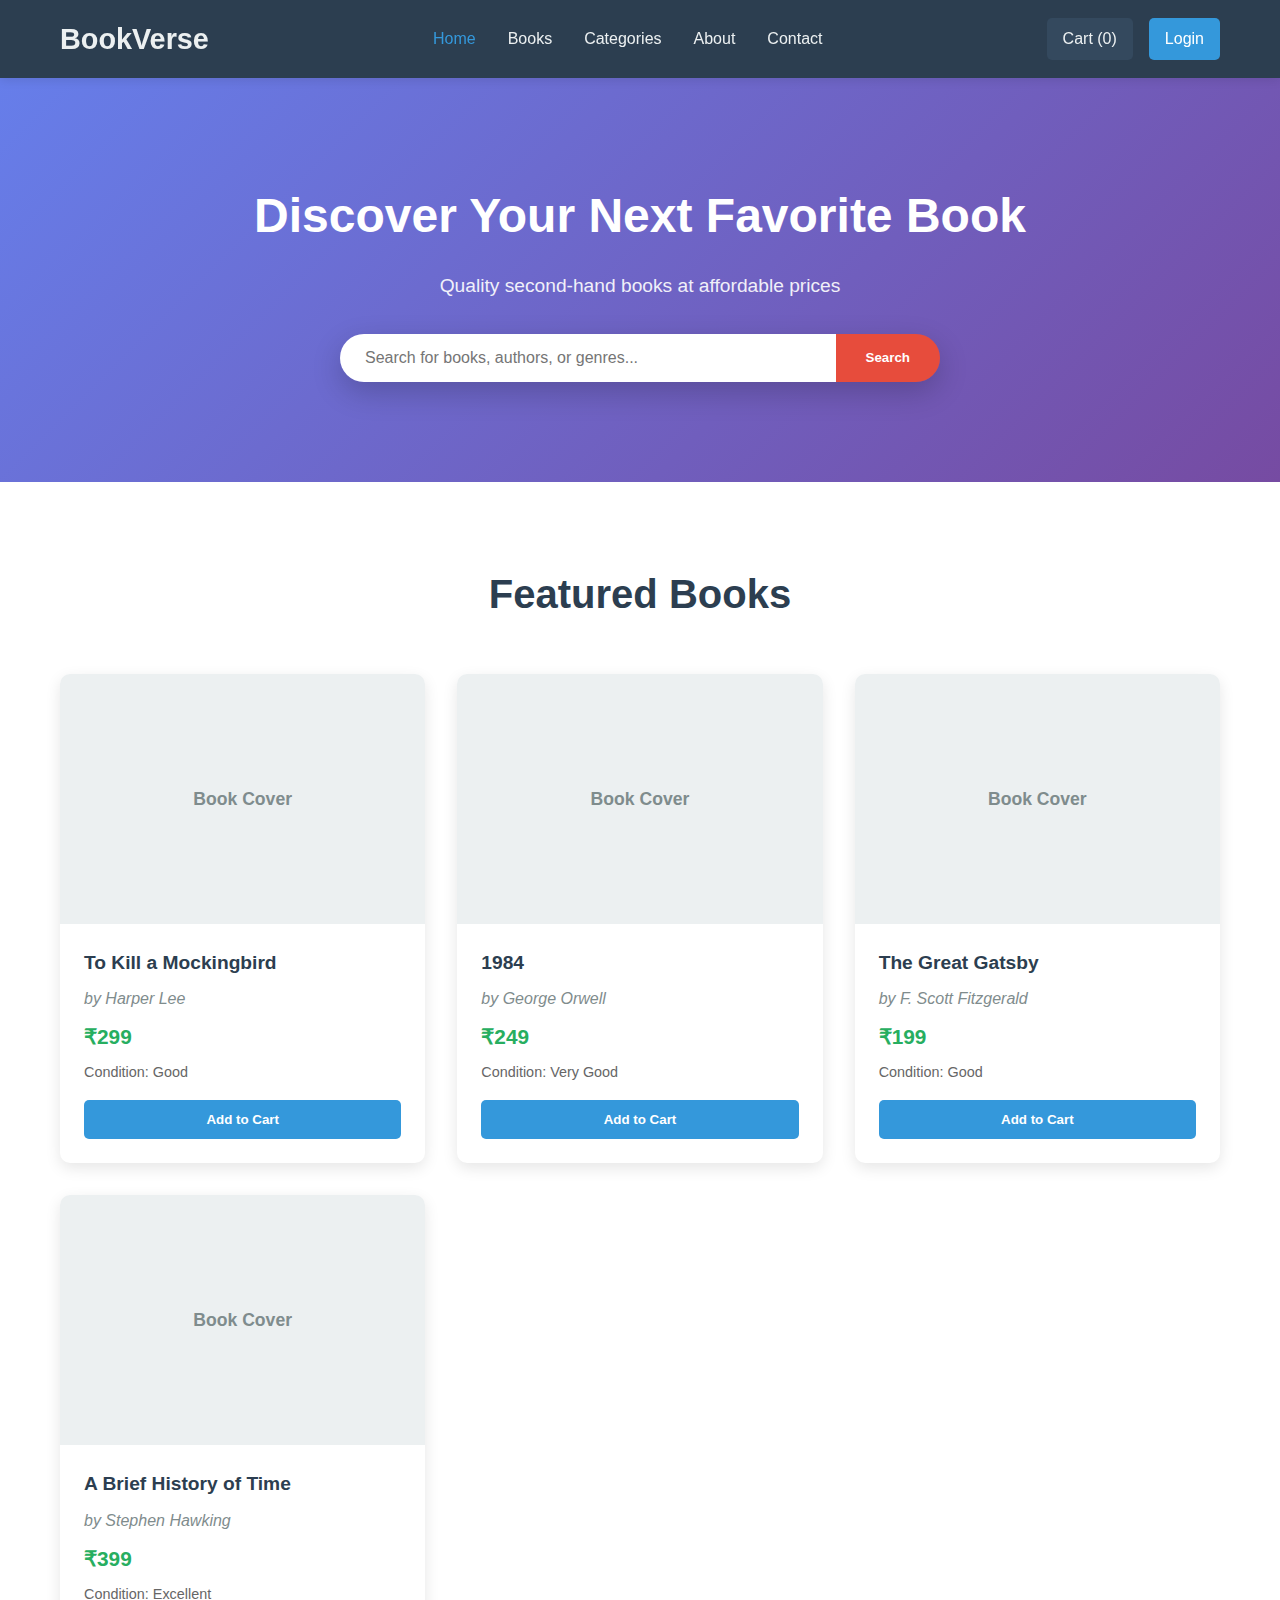
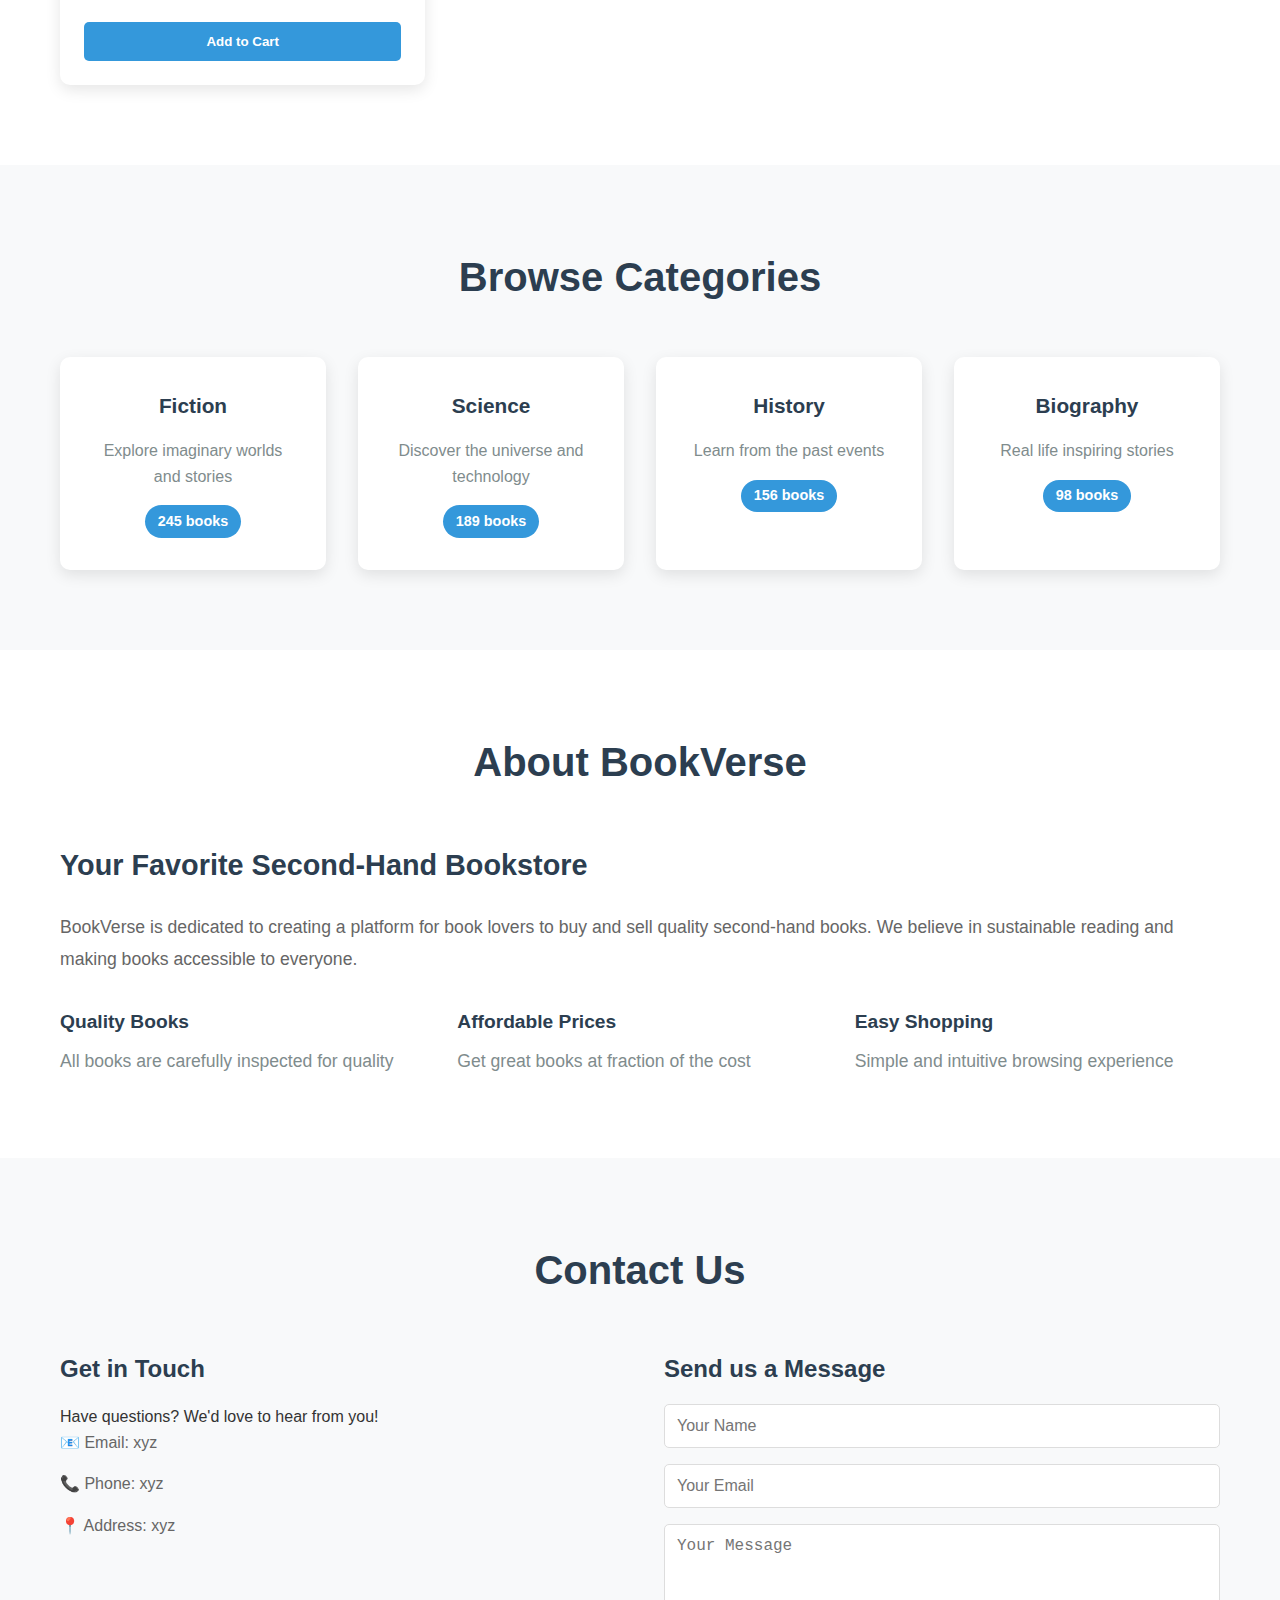
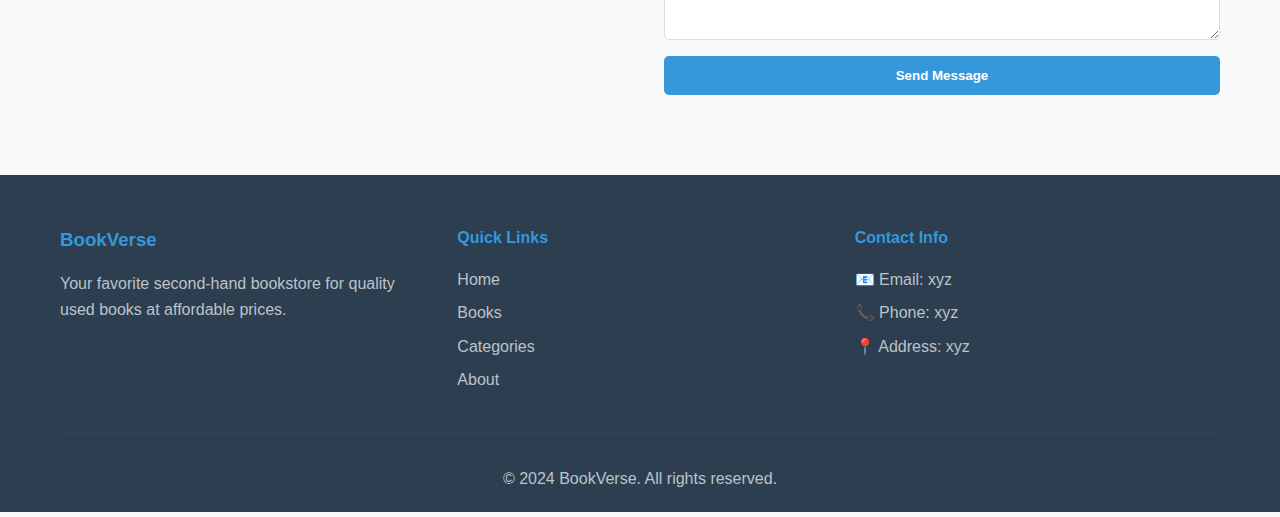
<file: index.html>
<!DOCTYPE html>
<html lang="en">
<head>
    <meta charset="UTF-8">
    <meta name="viewport" content="width=device-width, initial-scale=1.0">
    <title>BookVerse - Second Hand Bookstore</title>
    <link rel="stylesheet" href="style.css">
    <link rel="icon" type="image/x-icon" href="favicon.ico">
</head>
<body>
    <!-- Navigation Bar -->
    <nav class="navbar">
        <div class="nav-container">
            <div class="logo">
                <h2>BookVerse</h2>
            </div>
            <ul class="nav-menu">
                <li><a href="#home" class="active">Home</a></li>
                <li><a href="#books">Books</a></li>
                <li><a href="#categories">Categories</a></li>
                <li><a href="#about">About</a></li>
                <li><a href="#contact">Contact</a></li>
            </ul>
            <div class="nav-actions">
                <a href="#cart" class="cart-btn">Cart (0)</a>
                <a href="#login" class="login-btn">Login</a>
            </div>
        </div>
    </nav>

    <!-- Hero Section -->
    <section id="home" class="hero">
        <div class="hero-content">
            <h1>Discover Your Next Favorite Book</h1>
            <p>Quality second-hand books at affordable prices</p>
            <div class="search-box">
                <input type="text" placeholder="Search for books, authors, or genres...">
                <button type="button">Search</button>
            </div>
        </div>
    </section>

    <!-- Featured Books Section -->
    <section id="books" class="featured-books">
        <div class="container">
            <h2>Featured Books</h2>
            <div class="books-grid">
                <!-- Book 1 -->
                <div class="book-card">
                    <div class="book-image">
                        <div class="book-placeholder">Book Cover</div>
                    </div>
                    <div class="book-info">
                        <h3>To Kill a Mockingbird</h3>
                        <p class="author">by Harper Lee</p>
                        <p class="price">₹299</p>
                        <p class="condition">Condition: Good</p>
                        <button class="add-to-cart">Add to Cart</button>
                    </div>
                </div>

                <!-- Book 2 -->
                <div class="book-card">
                    <div class="book-image">
                        <div class="book-placeholder">Book Cover</div>
                    </div>
                    <div class="book-info">
                        <h3>1984</h3>
                        <p class="author">by George Orwell</p>
                        <p class="price">₹249</p>
                        <p class="condition">Condition: Very Good</p>
                        <button class="add-to-cart">Add to Cart</button>
                    </div>
                </div>

                <!-- Book 3 -->
                <div class="book-card">
                    <div class="book-image">
                        <div class="book-placeholder">Book Cover</div>
                    </div>
                    <div class="book-info">
                        <h3>The Great Gatsby</h3>
                        <p class="author">by F. Scott Fitzgerald</p>
                        <p class="price">₹199</p>
                        <p class="condition">Condition: Good</p>
                        <button class="add-to-cart">Add to Cart</button>
                    </div>
                </div>

                <!-- Book 4 -->
                <div class="book-card">
                    <div class="book-image">
                        <div class="book-placeholder">Book Cover</div>
                    </div>
                    <div class="book-info">
                        <h3>A Brief History of Time</h3>
                        <p class="author">by Stephen Hawking</p>
                        <p class="price">₹399</p>
                        <p class="condition">Condition: Excellent</p>
                        <button class="add-to-cart">Add to Cart</button>
                    </div>
                </div>
            </div>
        </div>
    </section>

    <!-- Categories Section -->
    <section id="categories" class="categories">
        <div class="container">
            <h2>Browse Categories</h2>
            <div class="categories-grid">
                <div class="category-card">
                    <h3>Fiction</h3>
                    <p>Explore imaginary worlds and stories</p>
                    <span class="book-count">245 books</span>
                </div>
                <div class="category-card">
                    <h3>Science</h3>
                    <p>Discover the universe and technology</p>
                    <span class="book-count">189 books</span>
                </div>
                <div class="category-card">
                    <h3>History</h3>
                    <p>Learn from the past events</p>
                    <span class="book-count">156 books</span>
                </div>
                <div class="category-card">
                    <h3>Biography</h3>
                    <p>Real life inspiring stories</p>
                    <span class="book-count">98 books</span>
                </div>
            </div>
        </div>
    </section>

    <!-- About Section -->
    <section id="about" class="about">
        <div class="container">
            <h2>About BookVerse</h2>
            <div class="about-content">
                <div class="about-text">
                    <h3>Your Favorite Second-Hand Bookstore</h3>
                    <p>BookVerse is dedicated to creating a platform for book lovers to buy and sell quality second-hand books. We believe in sustainable reading and making books accessible to everyone.</p>
                    <div class="features">
                        <div class="feature">
                            <h4>Quality Books</h4>
                            <p>All books are carefully inspected for quality</p>
                        </div>
                        <div class="feature">
                            <h4>Affordable Prices</h4>
                            <p>Get great books at fraction of the cost</p>
                        </div>
                        <div class="feature">
                            <h4>Easy Shopping</h4>
                            <p>Simple and intuitive browsing experience</p>
                        </div>
                    </div>
                </div>
            </div>
        </div>
    </section>

    <!-- Contact Section -->
    <section id="contact" class="contact">
        <div class="container">
            <h2>Contact Us</h2>
            <div class="contact-content">
                <div class="contact-info">
                    <h3>Get in Touch</h3>
                    <p>Have questions? We'd love to hear from you!</p>
                    <div class="contact-details">
                        <p>📧 Email: xyz</p>
                        <p>📞 Phone: xyz</p>
                        <p>📍 Address: xyz</p>
                    </div>
                </div>
                <div class="contact-form">
                    <h3>Send us a Message</h3>
                    <form>
                        <input type="text" placeholder="Your Name" required>
                        <input type="email" placeholder="Your Email" required>
                        <textarea placeholder="Your Message" rows="5" required></textarea>
                        <button type="submit">Send Message</button>
                    </form>
                </div>
            </div>
        </div>
    </section>

    <!-- Footer -->
    <footer class="footer">
        <div class="container">
            <div class="footer-content">
                <div class="footer-section">
                    <h3>BookVerse</h3>
                    <p>Your favorite second-hand bookstore for quality used books at affordable prices.</p>
                </div>
                <div class="footer-section">
                    <h4>Quick Links</h4>
                    <ul>
                        <li><a href="#home">Home</a></li>
                        <li><a href="#books">Books</a></li>
                        <li><a href="#categories">Categories</a></li>
                        <li><a href="#about">About</a></li>
                    </ul>
                </div>
                <div class="footer-section">
                    <h4>Contact Info</h4>
                    <div class="contact-info-footer">
                        <p>📧 Email: xyz</p>
                        <p>📞 Phone: xyz</p>
                        <p>📍 Address: xyz</p>
                    </div>
                </div>
            </div>
            <div class="footer-bottom">
                <p>&copy; 2024 BookVerse. All rights reserved.</p>
            </div>
        </div>
    </footer>
</body>
</html>
</file>
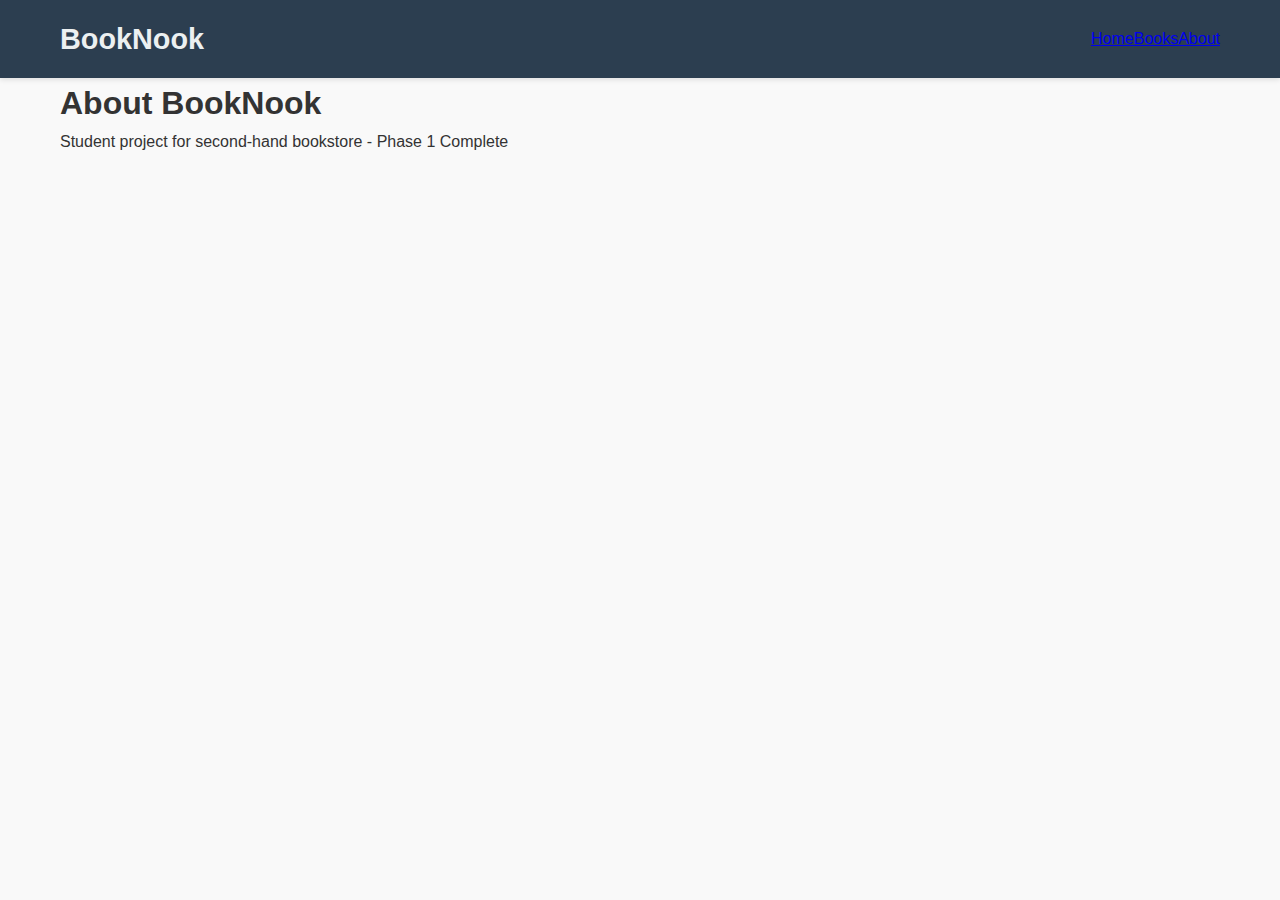
<file: about.html>
<!DOCTYPE html>
<html lang="en">
<head>
    <meta charset="UTF-8">
    <meta name="viewport" content="width=device-width, initial-scale=1.0">
    <title>About - BookNook</title>
    <link rel="stylesheet" href="styles.css">
</head>
<body>
    <nav class="navbar">
        <div class="nav-container">
            <div class="nav-logo"><h2>BookNook</h2></div>
            <ul class="nav-menu">
                <li><a href="index.html">Home</a></li>
                <li><a href="books.html">Books</a></li>
                <li><a href="about.html" class="active">About</a></li>
            </ul>
            <div class="hamburger">
                <span class="bar"></span><span class="bar"></span><span class="bar"></span>
            </div>
        </div>
    </nav>

    <section class="container">
        <h1>About BookNook</h1>
        <p>Student project for second-hand bookstore - Phase 1 Complete</p>
    </section>

    <script src="script.js"></script>
</body>
</html>
</file>
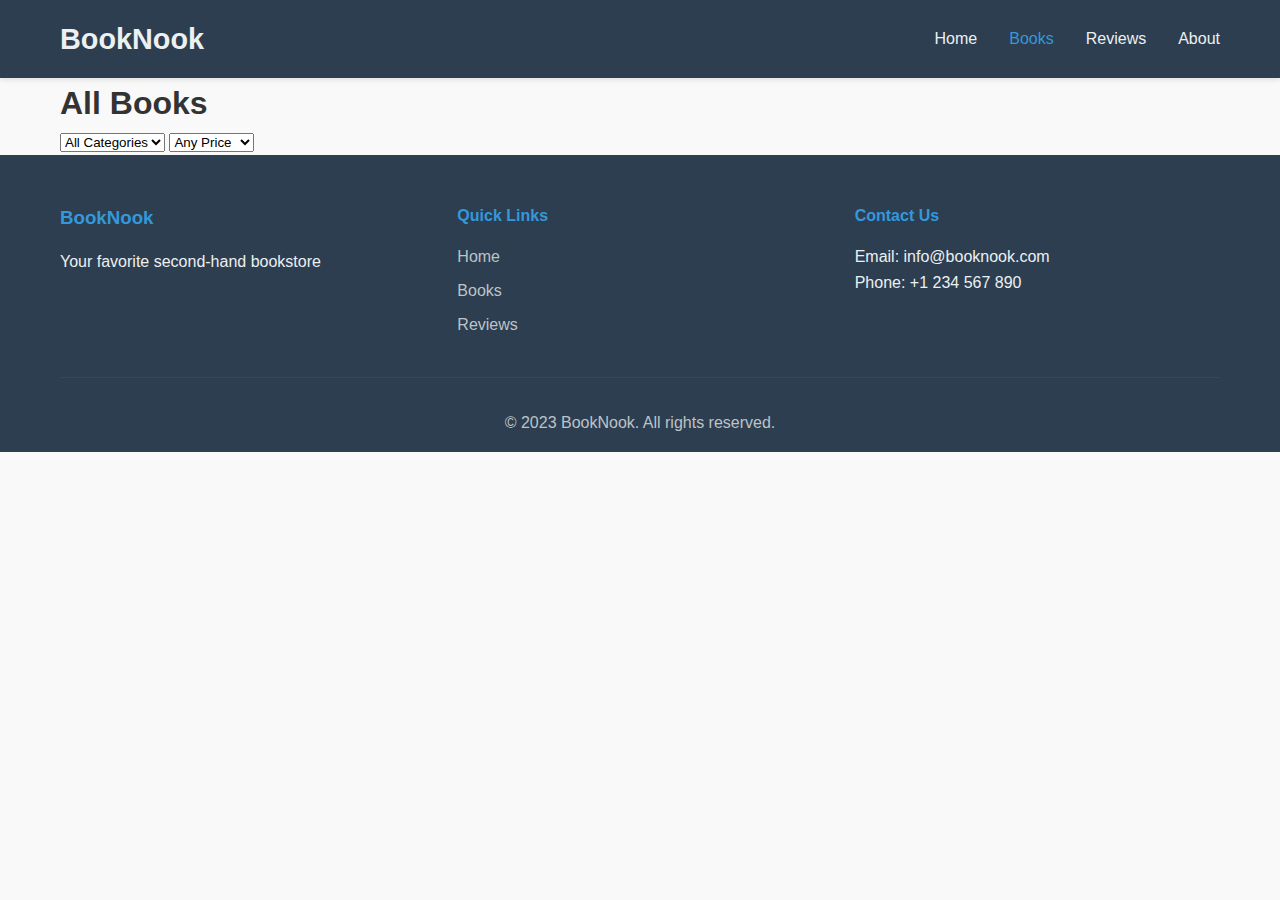
<file: books.html>
<!DOCTYPE html>
<html lang="en">
<head>
    <meta charset="UTF-8">
    <meta name="viewport" content="width=device-width, initial-scale=1.0">
    <title>All Books - BookNook</title>
    <link rel="stylesheet" href="styles.css">
</head>
<body>
    <!-- Navigation (same as index.html) -->
    <nav class="navbar">
        <div class="nav-container">
            <div class="nav-logo">
                <h2>BookNook</h2>
            </div>
            <ul class="nav-menu">
                <li class="nav-item">
                    <a href="index.html" class="nav-link">Home</a>
                </li>
                <li class="nav-item">
                    <a href="books.html" class="nav-link active">Books</a>
                </li>
                <li class="nav-item">
                    <a href="reviews.html" class="nav-link">Reviews</a>
                </li>
                <li class="nav-item">
                    <a href="about.html" class="nav-link">About</a>
                </li>
            </ul>
            <div class="hamburger">
                <span class="bar"></span>
                <span class="bar"></span>
                <span class="bar"></span>
            </div>
        </div>
    </nav>

    <!-- Books Page Content -->
    <section class="books-page">
        <div class="container">
            <h1>All Books</h1>
            <div class="filter-options">
                <select id="category-filter">
                    <option value="all">All Categories</option>
                    <option value="fiction">Fiction</option>
                    <option value="science">Science</option>
                    <option value="history">History</option>
                    <option value="biography">Biography</option>
                </select>
                <select id="price-filter">
                    <option value="all">Any Price</option>
                    <option value="low">Under $10</option>
                    <option value="medium">$10 - $15</option>
                    <option value="high">Over $15</option>
                </select>
            </div>
            <div class="books-grid">
                <!-- Book cards will be dynamically added here -->
            </div>
        </div>
    </section>

    <!-- Footer (same as index.html) -->
    <footer class="footer">
        <div class="container">
            <div class="footer-content">
                <div class="footer-section">
                    <h3>BookNook</h3>
                    <p>Your favorite second-hand bookstore</p>
                </div>
                <div class="footer-section">
                    <h4>Quick Links</h4>
                    <ul>
                        <li><a href="index.html">Home</a></li>
                        <li><a href="books.html">Books</a></li>
                        <li><a href="reviews.html">Reviews</a></li>
                    </ul>
                </div>
                <div class="footer-section">
                    <h4>Contact Us</h4>
                    <p>Email: info@booknook.com</p>
                    <p>Phone: +1 234 567 890</p>
                </div>
            </div>
            <div class="footer-bottom">
                <p>&copy; 2023 BookNook. All rights reserved.</p>
            </div>
        </div>
    </footer>

    <script src="books.js"></script>
</body>
</html>
</file>
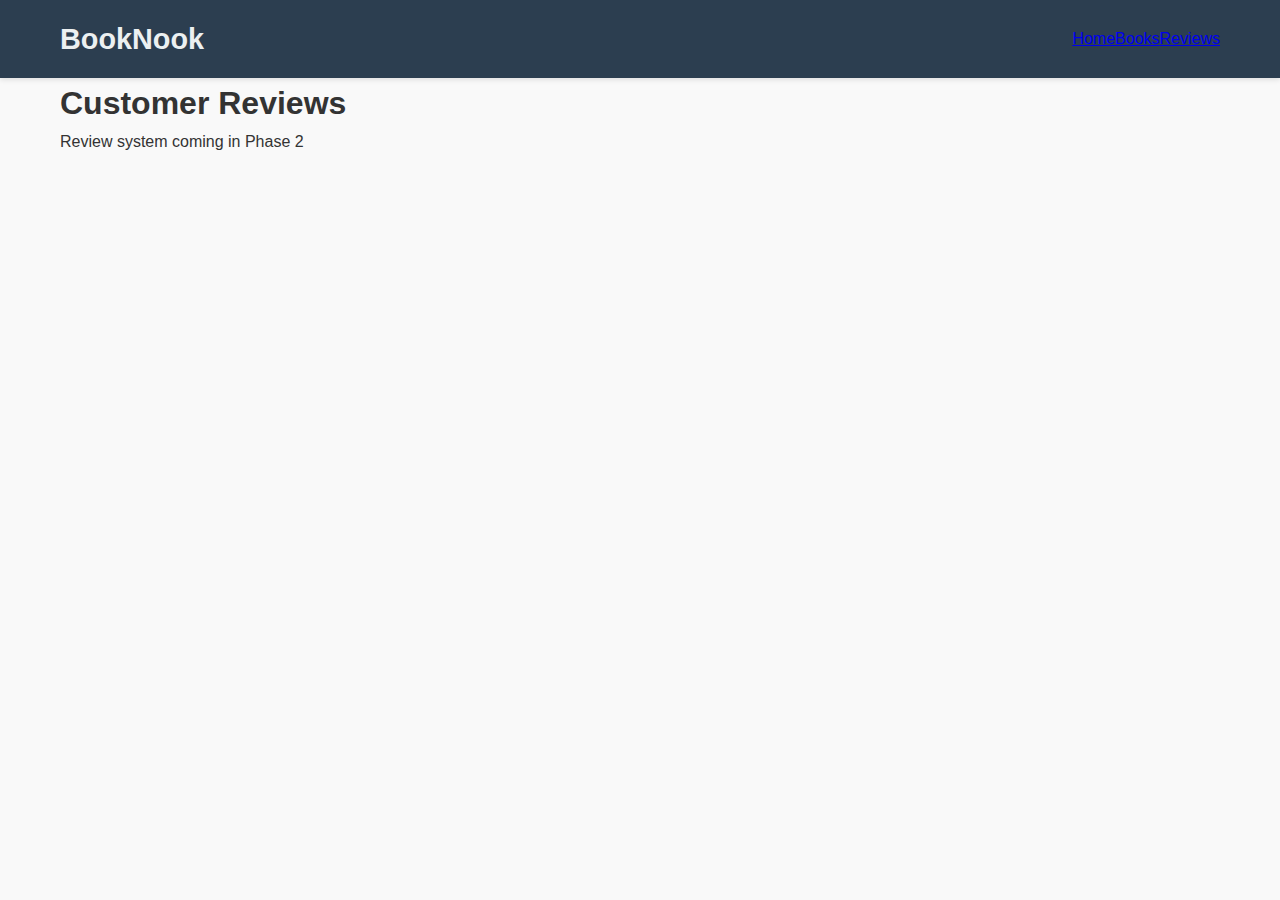
<file: reviews.html>
<!DOCTYPE html>
<html lang="en">
<head>
    <meta charset="UTF-8">
    <meta name="viewport" content="width=device-width, initial-scale=1.0">
    <title>Reviews - BookNook</title>
    <link rel="stylesheet" href="styles.css">
</head>
<body>
    <nav class="navbar">
        <div class="nav-container">
            <div class="nav-logo"><h2>BookNook</h2></div>
            <ul class="nav-menu">
                <li><a href="index.html">Home</a></li>
                <li><a href="books.html">Books</a></li>
                <li><a href="reviews.html" class="active">Reviews</a></li>
            </ul>
            <div class="hamburger">
                <span class="bar"></span><span class="bar"></span><span class="bar"></span>
            </div>
        </div>
    </nav>

    <section class="container">
        <h1>Customer Reviews</h1>
        <p>Review system coming in Phase 2</p>
    </section>

    <script src="script.js"></script>
</body>
</html>
</file>
<file: style.css>
/* Reset and Base Styles */
* {
    margin: 0;
    padding: 0;
    box-sizing: border-box;
}

body {
    font-family: 'Arial', sans-serif;
    line-height: 1.6;
    color: #333;
    background-color: #f8f9fa;
}

.container {
    max-width: 1200px;
    margin: 0 auto;
    padding: 0 20px;
}

/* Navigation */
.navbar {
    background: #2c3e50;
    padding: 1rem 0;
    position: sticky;
    top: 0;
    z-index: 100;
    box-shadow: 0 2px 10px rgba(0,0,0,0.1);
}

.nav-container {
    max-width: 1200px;
    margin: 0 auto;
    padding: 0 20px;
    display: flex;
    justify-content: space-between;
    align-items: center;
}

.logo h2 {
    color: #ecf0f1;
    font-size: 1.8rem;
}

.nav-menu {
    display: flex;
    list-style: none;
    gap: 2rem;
}

.nav-menu a {
    color: #ecf0f1;
    text-decoration: none;
    font-weight: 500;
    transition: color 0.3s;
}

.nav-menu a:hover,
.nav-menu a.active {
    color: #3498db;
}

.nav-actions {
    display: flex;
    gap: 1rem;
}

.cart-btn, .login-btn {
    padding: 0.5rem 1rem;
    border-radius: 5px;
    text-decoration: none;
    font-weight: 500;
    transition: all 0.3s;
}

.cart-btn {
    background: #34495e;
    color: #ecf0f1;
}

.login-btn {
    background: #3498db;
    color: white;
}

.cart-btn:hover {
    background: #3d566e;
}

.login-btn:hover {
    background: #2980b9;
}

/* Hero Section */
.hero {
    background: linear-gradient(135deg, #667eea 0%, #764ba2 100%);
    color: white;
    padding: 100px 0;
    text-align: center;
}

.hero-content h1 {
    font-size: 3rem;
    margin-bottom: 1rem;
    font-weight: 700;
}

.hero-content p {
    font-size: 1.2rem;
    margin-bottom: 2rem;
    opacity: 0.9;
}

.search-box {
    display: flex;
    max-width: 600px;
    margin: 0 auto;
    border-radius: 50px;
    overflow: hidden;
    box-shadow: 0 10px 30px rgba(0,0,0,0.2);
}

.search-box input {
    flex: 1;
    padding: 15px 25px;
    border: none;
    font-size: 1rem;
    outline: none;
}

.search-box button {
    padding: 15px 30px;
    background: #e74c3c;
    color: white;
    border: none;
    font-weight: 600;
    cursor: pointer;
    transition: background 0.3s;
}

.search-box button:hover {
    background: #c0392b;
}

/* Featured Books */
.featured-books {
    padding: 80px 0;
    background: white;
}

.featured-books h2 {
    text-align: center;
    font-size: 2.5rem;
    margin-bottom: 3rem;
    color: #2c3e50;
}

.books-grid {
    display: grid;
    grid-template-columns: repeat(auto-fit, minmax(280px, 1fr));
    gap: 2rem;
}

.book-card {
    background: white;
    border-radius: 10px;
    overflow: hidden;
    box-shadow: 0 5px 15px rgba(0,0,0,0.1);
    transition: transform 0.3s, box-shadow 0.3s;
}

.book-card:hover {
    transform: translateY(-5px);
    box-shadow: 0 15px 30px rgba(0,0,0,0.15);
}

.book-image {
    height: 250px;
    background: #ecf0f1;
    display: flex;
    align-items: center;
    justify-content: center;
}

.book-placeholder {
    color: #7f8c8d;
    font-weight: 600;
    font-size: 1.1rem;
}

.book-info {
    padding: 1.5rem;
}

.book-info h3 {
    color: #2c3e50;
    margin-bottom: 0.5rem;
    font-size: 1.2rem;
}

.author {
    color: #7f8c8d;
    margin-bottom: 0.5rem;
    font-style: italic;
}

.price {
    font-size: 1.3rem;
    font-weight: bold;
    color: #27ae60;
    margin-bottom: 0.5rem;
}

.condition {
    color: #666;
    font-size: 0.9rem;
    margin-bottom: 1rem;
}

.add-to-cart {
    width: 100%;
    padding: 12px;
    background: #3498db;
    color: white;
    border: none;
    border-radius: 5px;
    font-weight: 600;
    cursor: pointer;
    transition: background 0.3s;
}

.add-to-cart:hover {
    background: #2980b9;
}

/* Categories */
.categories {
    padding: 80px 0;
    background: #f8f9fa;
}

.categories h2 {
    text-align: center;
    font-size: 2.5rem;
    margin-bottom: 3rem;
    color: #2c3e50;
}

.categories-grid {
    display: grid;
    grid-template-columns: repeat(auto-fit, minmax(250px, 1fr));
    gap: 2rem;
}

.category-card {
    background: white;
    padding: 2rem;
    border-radius: 10px;
    text-align: center;
    box-shadow: 0 5px 15px rgba(0,0,0,0.1);
    transition: transform 0.3s;
}

.category-card:hover {
    transform: translateY(-5px);
}

.category-card h3 {
    color: #2c3e50;
    margin-bottom: 1rem;
    font-size: 1.3rem;
}

.category-card p {
    color: #7f8c8d;
    margin-bottom: 1rem;
}

.book-count {
    display: inline-block;
    background: #3498db;
    color: white;
    padding: 0.3rem 0.8rem;
    border-radius: 20px;
    font-size: 0.9rem;
    font-weight: 600;
}

/* About Section */
.about {
    padding: 80px 0;
    background: white;
}

.about h2 {
    text-align: center;
    font-size: 2.5rem;
    margin-bottom: 3rem;
    color: #2c3e50;
}

.about-text h3 {
    color: #2c3e50;
    margin-bottom: 1.5rem;
    font-size: 1.8rem;
}

.about-text p {
    color: #666;
    margin-bottom: 2rem;
    font-size: 1.1rem;
    line-height: 1.8;
}

.features {
    display: grid;
    grid-template-columns: repeat(auto-fit, minmax(200px, 1fr));
    gap: 2rem;
    margin-top: 2rem;
}

.feature h4 {
    color: #2c3e50;
    margin-bottom: 0.5rem;
    font-size: 1.2rem;
}

.feature p {
    color: #7f8c8d;
    margin: 0;
}

/* Contact Section */
.contact {
    padding: 80px 0;
    background: #f8f9fa;
}

.contact h2 {
    text-align: center;
    font-size: 2.5rem;
    margin-bottom: 3rem;
    color: #2c3e50;
}

.contact-content {
    display: grid;
    grid-template-columns: 1fr 1fr;
    gap: 3rem;
}

.contact-info h3,
.contact-form h3 {
    color: #2c3e50;
    margin-bottom: 1rem;
    font-size: 1.5rem;
}

.contact-details p {
    margin-bottom: 1rem;
    color: #666;
}

.contact-form form {
    display: flex;
    flex-direction: column;
    gap: 1rem;
}

.contact-form input,
.contact-form textarea {
    padding: 12px;
    border: 1px solid #ddd;
    border-radius: 5px;
    font-size: 1rem;
    outline: none;
    transition: border-color 0.3s;
}

.contact-form input:focus,
.contact-form textarea:focus {
    border-color: #3498db;
}

.contact-form button {
    padding: 12px;
    background: #3498db;
    color: white;
    border: none;
    border-radius: 5px;
    font-weight: 600;
    cursor: pointer;
    transition: background 0.3s;
}

.contact-form button:hover {
    background: #2980b9;
}

/* Footer */
.footer {
    background: #2c3e50;
    color: #ecf0f1;
    padding: 50px 0 20px;
}

.footer-content {
    display: grid;
    grid-template-columns: repeat(auto-fit, minmax(250px, 1fr));
    gap: 2rem;
    margin-bottom: 2rem;
}

.footer-section h3,
.footer-section h4 {
    margin-bottom: 1rem;
    color: #3498db;
}

.footer-section p {
    color: #bdc3c7;
    line-height: 1.6;
}

.footer-section ul {
    list-style: none;
}

.footer-section ul li {
    margin-bottom: 0.5rem;
}

.footer-section a {
    color: #bdc3c7;
    text-decoration: none;
    transition: color 0.3s;
}

.footer-section a:hover {
    color: #3498db;
}

.contact-info-footer p {
    margin-bottom: 0.5rem;
    color: #bdc3c7;
}

.footer-bottom {
    text-align: center;
    padding-top: 2rem;
    border-top: 1px solid #34495e;
    color: #bdc3c7;
}

/* Responsive Design */
@media (max-width: 768px) {
    .nav-container {
        flex-direction: column;
        gap: 1rem;
    }
    
    .nav-menu {
        gap: 1rem;
    }
    
    .hero-content h1 {
        font-size: 2rem;
    }
    
    .search-box {
        flex-direction: column;
        border-radius: 10px;
    }
    
    .search-box input,
    .search-box button {
        border-radius: 0;
    }
    
    .contact-content {
        grid-template-columns: 1fr;
    }
    
    .books-grid {
        grid-template-columns: 1fr;
    }
}

@media (max-width: 480px) {
    .nav-menu {
        flex-direction: column;
        text-align: center;
    }
    
    .hero {
        padding: 60px 0;
    }
    
    .hero-content h1 {
        font-size: 1.8rem;
    }
}
</file>
<file: styles.css>
/* Reset and Base Styles */
* {
    margin: 0;
    padding: 0;
    box-sizing: border-box;
}

body {
    font-family: 'Segoe UI', Tahoma, Geneva, Verdana, sans-serif;
    line-height: 1.6;
    color: #333;
    background-color: #f9f9f9;
}

.container {
    max-width: 1200px;
    margin: 0 auto;
    padding: 0 20px;
}

/* Navigation */
.navbar {
    background-color: #2c3e50;
    padding: 1rem 0;
    position: sticky;
    top: 0;
    z-index: 100;
    box-shadow: 0 2px 5px rgba(0,0,0,0.1);
}

.nav-container {
    max-width: 1200px;
    margin: 0 auto;
    padding: 0 20px;
    display: flex;
    justify-content: space-between;
    align-items: center;
}

.nav-logo h2 {
    color: #ecf0f1;
    font-size: 1.8rem;
}

.nav-menu {
    display: flex;
    list-style: none;
}

.nav-item {
    margin-left: 2rem;
}

.nav-link {
    color: #ecf0f1;
    text-decoration: none;
    font-weight: 500;
    transition: color 0.3s;
}

.nav-link:hover, .nav-link.active {
    color: #3498db;
}

.hamburger {
    display: none;
    flex-direction: column;
    cursor: pointer;
}

.bar {
    width: 25px;
    height: 3px;
    background-color: #ecf0f1;
    margin: 3px 0;
    transition: 0.3s;
}

/* Hero Section */
.hero {
    background: linear-gradient(rgba(0,0,0,0.6), rgba(0,0,0,0.6)), url('https://images.unsplash.com/photo-1507842217343-583bb7270b66?ixlib=rb-1.2.1&auto=format&fit=crop&w=1350&q=80');
    background-size: cover;
    background-position: center;
    height: 70vh;
    display: flex;
    align-items: center;
    justify-content: center;
    text-align: center;
    color: white;
    padding: 0 20px;
}

.hero-content h1 {
    font-size: 3rem;
    margin-bottom: 1rem;
}

.hero-content p {
    font-size: 1.2rem;
    margin-bottom: 2rem;
}

.search-bar {
    display: flex;
    max-width: 600px;
    margin: 0 auto;
}

.search-bar input {
    flex: 1;
    padding: 15px;
    border: none;
    border-radius: 4px 0 0 4px;
    font-size: 1rem;
}

.search-bar button {
    padding: 0 25px;
    background-color: #3498db;
    color: white;
    border: none;
    border-radius: 0 4px 4px 0;
    cursor: pointer;
    font-weight: bold;
    transition: background-color 0.3s;
}

.search-bar button:hover {
    background-color: #2980b9;
}

/* Featured Books */
.featured-books {
    padding: 5rem 0;
    background-color: white;
}

.featured-books h2 {
    text-align: center;
    margin-bottom: 3rem;
    font-size: 2.5rem;
    color: #2c3e50;
}

.books-grid {
    display: grid;
    grid-template-columns: repeat(auto-fill, minmax(250px, 1fr));
    gap: 2rem;
}

.book-card {
    background-color: white;
    border-radius: 8px;
    overflow: hidden;
    box-shadow: 0 4px 8px rgba(0,0,0,0.1);
    transition: transform 0.3s, box-shadow 0.3s;
}

.book-card:hover {
    transform: translateY(-5px);
    box-shadow: 0 10px 20px rgba(0,0,0,0.15);
}

.book-image {
    height: 300px;
    background-color: #ecf0f1;
    display: flex;
    align-items: center;
    justify-content: center;
    color: #7f8c8d;
    font-weight: bold;
}

.book-info {
    padding: 1.5rem;
}

.book-title {
    font-size: 1.2rem;
    margin-bottom: 0.5rem;
    color: #2c3e50;
}

.book-author {
    color: #7f8c8d;
    margin-bottom: 1rem;
}

.book-price {
    font-weight: bold;
    color: #27ae60;
    font-size: 1.2rem;
    margin-bottom: 1rem;
}

.buy-btn {
    display: block;
    width: 100%;
    padding: 10px;
    background-color: #3498db;
    color: white;
    border: none;
    border-radius: 4px;
    cursor: pointer;
    font-weight: bold;
    transition: background-color 0.3s;
}

.buy-btn:hover {
    background-color: #2980b9;
}

/* Categories */
.categories {
    padding: 5rem 0;
    background-color: #f1f2f6;
}

.categories h2 {
    text-align: center;
    margin-bottom: 3rem;
    font-size: 2.5rem;
    color: #2c3e50;
}

.categories-grid {
    display: grid;
    grid-template-columns: repeat(auto-fit, minmax(200px, 1fr));
    gap: 2rem;
}

.category-card {
    background-color: white;
    padding: 2rem;
    border-radius: 8px;
    text-align: center;
    box-shadow: 0 4px 8px rgba(0,0,0,0.1);
    transition: transform 0.3s;
}

.category-card:hover {
    transform: translateY(-5px);
}

.category-card h3 {
    color: #2c3e50;
    margin-bottom: 1rem;
}

.category-card p {
    color: #7f8c8d;
}

/* Footer */
.footer {
    background-color: #2c3e50;
    color: #ecf0f1;
    padding: 3rem 0 1rem;
}

.footer-content {
    display: grid;
    grid-template-columns: repeat(auto-fit, minmax(200px, 1fr));
    gap: 2rem;
    margin-bottom: 2rem;
}

.footer-section h3, .footer-section h4 {
    margin-bottom: 1rem;
    color: #3498db;
}

.footer-section ul {
    list-style: none;
}

.footer-section ul li {
    margin-bottom: 0.5rem;
}

.footer-section a {
    color: #bdc3c7;
    text-decoration: none;
    transition: color 0.3s;
}

.footer-section a:hover {
    color: #3498db;
}

.footer-bottom {
    text-align: center;
    padding-top: 2rem;
    border-top: 1px solid #34495e;
    color: #bdc3c7;
}

/* Responsive Design */
@media screen and (max-width: 768px) {
    .hamburger {
        display: flex;
    }
    
    .nav-menu {
        position: fixed;
        left: -100%;
        top: 70px;
        flex-direction: column;
        background-color: #2c3e50;
        width: 100%;
        text-align: center;
        transition: 0.3s;
        box-shadow: 0 10px 27px rgba(0,0,0,0.05);
        padding: 2rem 0;
    }
    
    .nav-menu.active {
        left: 0;
    }
    
    .nav-item {
        margin: 1.5rem 0;
    }
    
    .hero-content h1 {
        font-size: 2rem;
    }
    
    .search-bar {
        flex-direction: column;
    }
    
    .search-bar input {
        border-radius: 4px;
        margin-bottom: 10px;
    }
    
    .search-bar button {
        border-radius: 4px;
        padding: 15px;
    }
}
</file>
